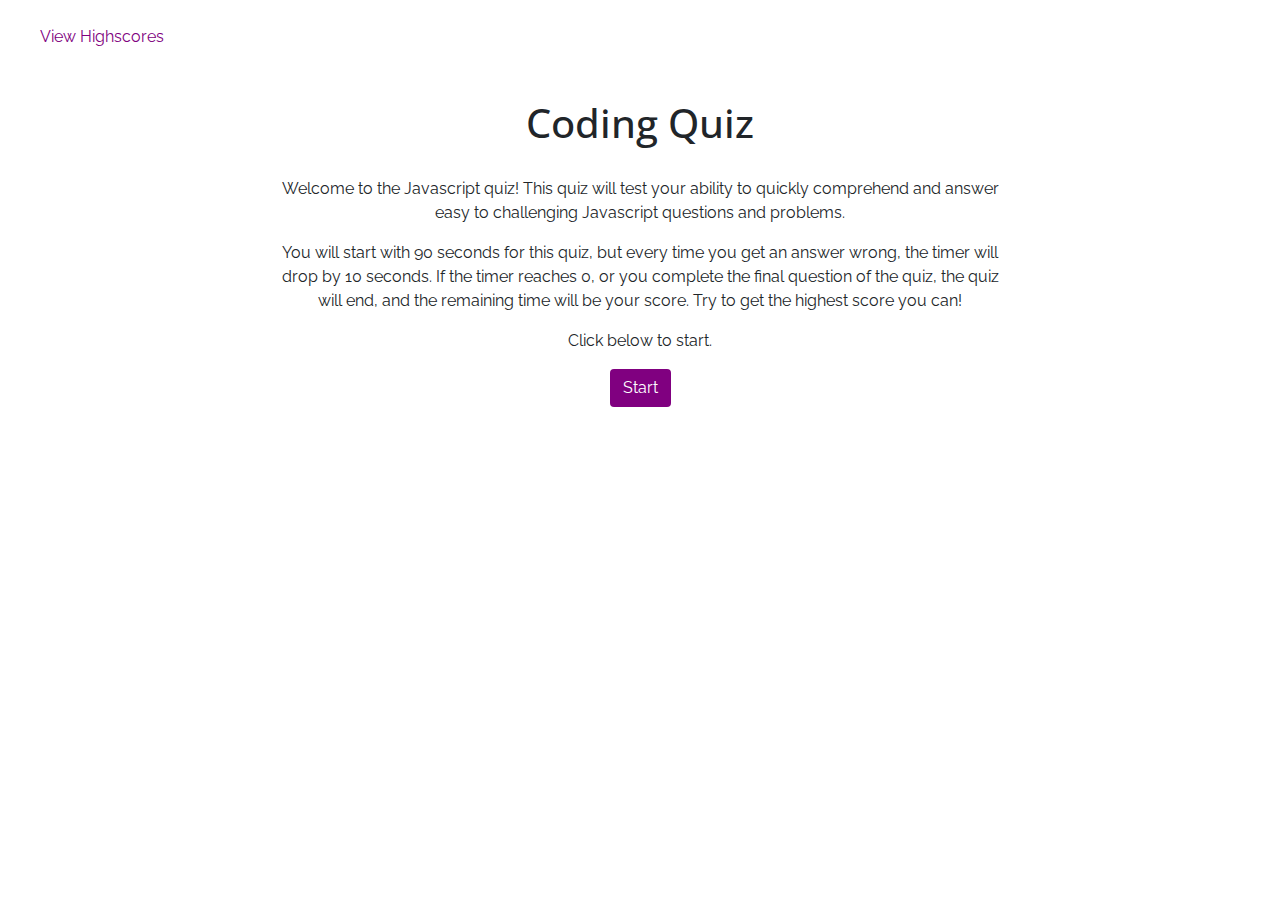
<file: index.html>
<!DOCTYPE html>
<html>
    <head>
        <meta charset="UTF-8" />
        <meta name="viewport" content="width=device-width, initial-scale=1" />

        <title>Code Quiz</title>

        <!-- Bootstrap -->
        <link rel="stylesheet" href="https://stackpath.bootstrapcdn.com/bootstrap/4.4.1/css/bootstrap.min.css" integrity="sha384-Vkoo8x4CGsO3+Hhxv8T/Q5PaXtkKtu6ug5TOeNV6gBiFeWPGFN9MuhOf23Q9Ifjh" crossorigin="anonymous" />

        <!-- Fonts -->
        <link href="https://fonts.googleapis.com/css?family=Roboto+Mono|Open+Sans:700|Raleway:500&display=swap" rel="stylesheet" />

        <!-- Custom -->
        <link href="assets/styles/style.css" rel="stylesheet" type="text/css" />
    </head>
    <body>

        <!-- Nav Bar -->
        <nav class="container-fluid">
            <div class="row justify-content-between align-center">
                <div class="col-6">
                    <a href="highscores.html" >View Highscores</a>
                </div>
                <div class="col-6">
                    <p id="timer">Time: <span id="timeLeft">0</span></p>
                </div>
            </div>
        </nav>

        <main class="container">

            <!-- Intro screen -->
            <div class="row justify-content-center" id="quiz-intro">
                <div class="col-md-8">
                    <h1>Coding Quiz</h1>
                    <p>Welcome to the Javascript quiz! This quiz will test your ability to quickly comprehend and answer easy to challenging Javascript questions and problems.</p>
                    <p>You will start with 90 seconds for this quiz, but every time you get an answer wrong, the timer will drop by 10 seconds. If the timer reaches 0, or you complete the final question of the quiz, the quiz will end, and the remaining time will be your score. Try to get the highest score you can!</p>
                    <p>Click below to start.</p>
                    <button class="btn btn-purple" id="start">Start</button>
                </div>
            </div>

            <!-- Questions -->
            <div class="row justify-content-center" id="quiz-question">

                <!-- Question content -->
                <div class="col-md-8">
                </div>

                <!-- Answer indicators -->
                <div class="col-md-8" id="correctness-indicator">
                </div>
            </div>

            <!-- High Score Screen -->
            <div class="row justify-content-center" id="highscores">
                <div class="col-md-8">
                    <h1>Your Score: <span id="user-score"></span></h1>

                    <ol id="score-list">
                    </ol>

                    <div class="input-group mb-3">
                        <input type="text" id="initials" class="form-control" placeholder="Your initials" aria-label="initials" aria-describedby="submit-score" />
                        <div class="input-group-append">
                            <button class="btn btn-purple" type="button" id="submit-score">Submit</button>
                        </div>
                    </div>
                </div>
            </div>
        </main>

        <!-- Bootstrap -->
        <script src="https://code.jquery.com/jquery-3.4.1.slim.min.js" integrity="sha384-J6qa4849blE2+poT4WnyKhv5vZF5SrPo0iEjwBvKU7imGFAV0wwj1yYfoRSJoZ+n" crossorigin="anonymous"></script>
        <script src="https://cdn.jsdelivr.net/npm/popper.js@1.16.0/dist/umd/popper.min.js" integrity="sha384-Q6E9RHvbIyZFJoft+2mJbHaEWldlvI9IOYy5n3zV9zzTtmI3UksdQRVvoxMfooAo" crossorigin="anonymous"></script>
        <script src="https://stackpath.bootstrapcdn.com/bootstrap/4.4.1/js/bootstrap.min.js" integrity="sha384-wfSDF2E50Y2D1uUdj0O3uMBJnjuUD4Ih7YwaYd1iqfktj0Uod8GCExl3Og8ifwB6" crossorigin="anonymous"></script>

        <!-- Custom -->
        <script src="assets/scripts/script.js"></script>
    </body>
</html>
</file>
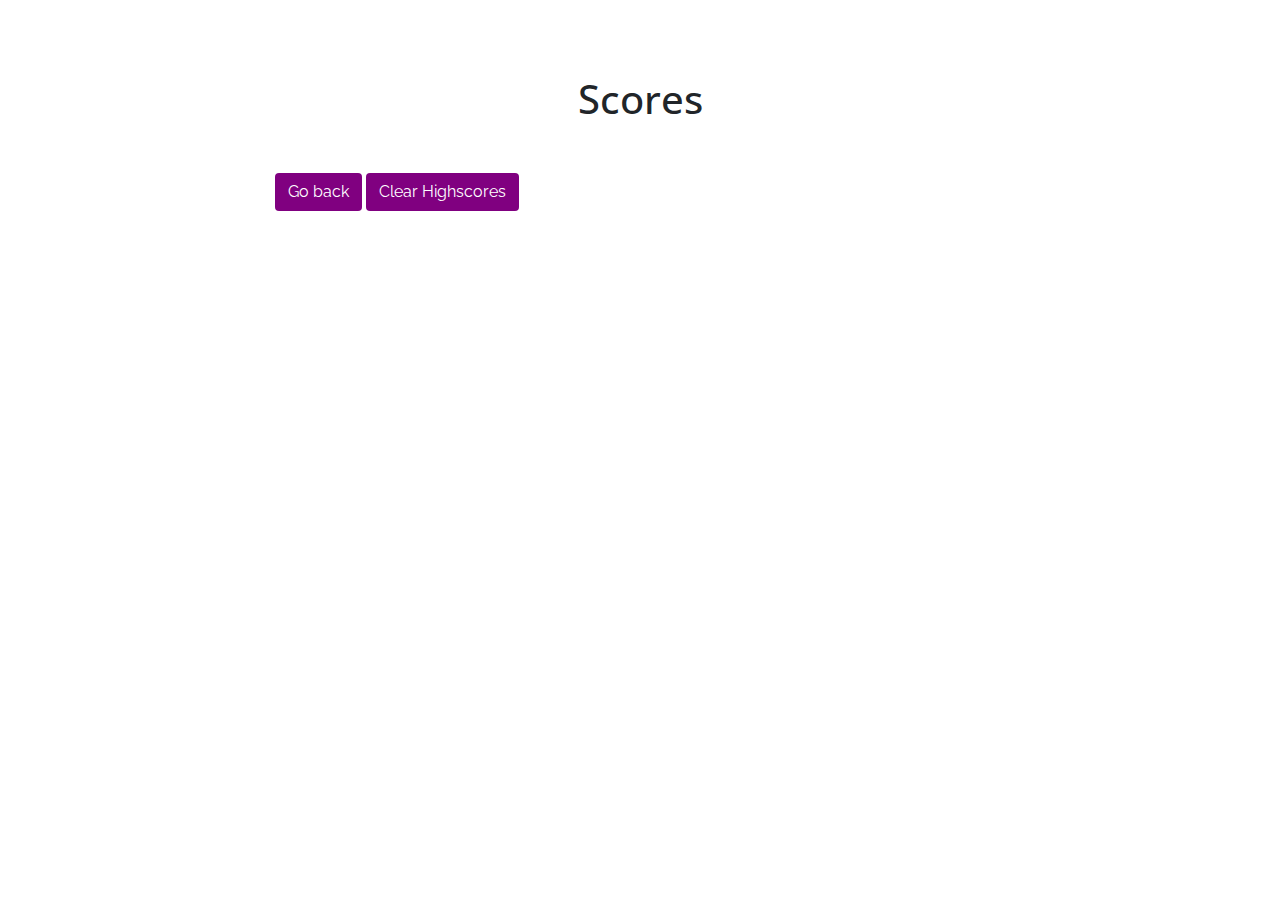
<file: highscores.html>
<!DOCTYPE html>
<html>
    <head>
        <meta charset="UTF-8" />
        <meta name="viewport" content="width=device-width, initial-scale=1" />

        <title>Code Quiz</title>

        <!-- Bootstrap -->
        <link rel="stylesheet" href="https://stackpath.bootstrapcdn.com/bootstrap/4.4.1/css/bootstrap.min.css" integrity="sha384-Vkoo8x4CGsO3+Hhxv8T/Q5PaXtkKtu6ug5TOeNV6gBiFeWPGFN9MuhOf23Q9Ifjh" crossorigin="anonymous" />

        <!-- Fonts -->
        <link href="https://fonts.googleapis.com/css?family=Open+Sans:700|Raleway:500&display=swap" rel="stylesheet" />

        <!-- Custom -->
        <link href="assets/styles/highscores.css" rel="stylesheet" type="text/css" />
    </head>
    <body>

        <main class="container">

            <!-- High Score Screen -->
            <div class="row justify-content-center" id="highscores">
                <div class="col-md-8">
                    <h1>Scores</h1>

                    <ol id="score-list">
                    </ol>

                    <div class="buttons">
                        <button class="btn btn-purple" id="return">Go back</button>
                        <button class="btn btn-purple" id="clear">Clear Highscores</button>
                    </div>
                </div>
            </div>
        </main>

        <!-- Bootstrap -->
        <script src="https://code.jquery.com/jquery-3.4.1.slim.min.js" integrity="sha384-J6qa4849blE2+poT4WnyKhv5vZF5SrPo0iEjwBvKU7imGFAV0wwj1yYfoRSJoZ+n" crossorigin="anonymous"></script>
        <script src="https://cdn.jsdelivr.net/npm/popper.js@1.16.0/dist/umd/popper.min.js" integrity="sha384-Q6E9RHvbIyZFJoft+2mJbHaEWldlvI9IOYy5n3zV9zzTtmI3UksdQRVvoxMfooAo" crossorigin="anonymous"></script>
        <script src="https://stackpath.bootstrapcdn.com/bootstrap/4.4.1/js/bootstrap.min.js" integrity="sha384-wfSDF2E50Y2D1uUdj0O3uMBJnjuUD4Ih7YwaYd1iqfktj0Uod8GCExl3Og8ifwB6" crossorigin="anonymous"></script>

        <!-- Custom -->
        <script src="assets/scripts/highscores.js"></script>
    </body>
</html>
</file>
<file: assets/styles/style.css>
* {
    font-family: 'Raleway', sans-serif;
}

a {
    color: purple;
}

body {
    padding: 25px;
}

h1 {
    margin-bottom: 30px;

    font-family: 'Open Sans', sans-serif;
}

main {
    margin-top: 50px;
}

pre {
    font-family: 'Roboto Mono', monospace;
    font-size: 18px;
    margin: 15px;
    background-color: #ffffff;
    border: 1px solid #898989;
    padding: 5px;
}

.btn-answer {
    display: block;
    margin: 15px;
    padding: 5px;
}

.btn-purple {
    background-color: purple;
    color: white;
}

.btn-purple:hover {
    background-color: #a222a2;
    color: white;
}

#highscores {
    display: none;
}

#highscores h1 {
    text-align: center;
}

#timer {
    display: none;
    text-align: right;
    font-weight: 600;
}

#quiz-intro h1 {
    text-align: center;
}

#quiz-intro p {
    text-align: center;
}

#quiz-question {
    display: none;
}

#quiz-question h1 {
    font-size: 28px;
}

#score-list {
    margin: 50px 25px;
}

#start {
    display: block;
    margin-left: auto;
    margin-right: auto;
}
</file>
<file: assets/styles/highscores.css>
* {
    font-family: 'Raleway', sans-serif;
}

body {
    padding: 25px;
}

h1 {
    font-family: 'Open Sans', sans-serif;
}

main {
    margin-top: 50px;
}

.buttons {
    display: block;
    margin: 15px auto;
}

.btn-purple {
    background-color: purple;
    color: white;
}

.btn-purple:hover {
    background-color: #a222a2;
    color: white;
}

#highscores h1 {
    text-align: center;
}

#score-list {
    margin: 50px 25px;
}
</file>
